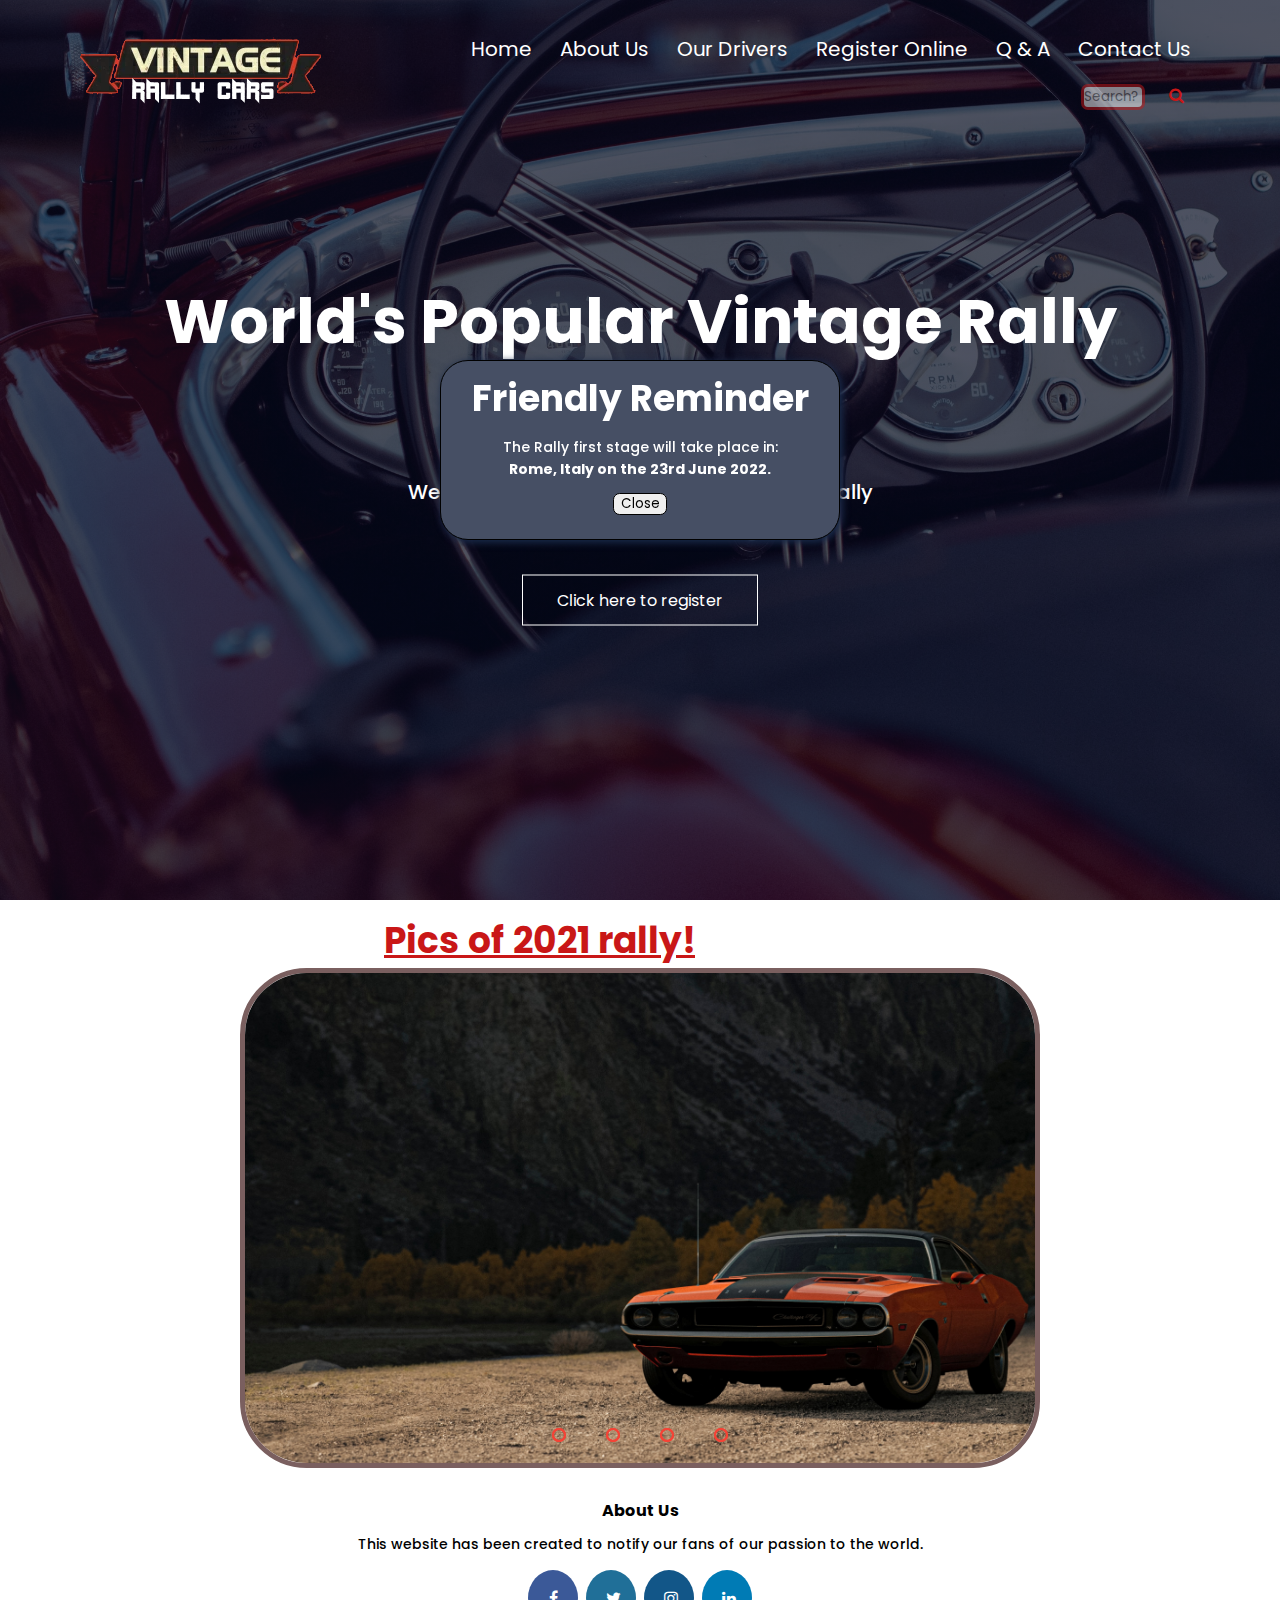
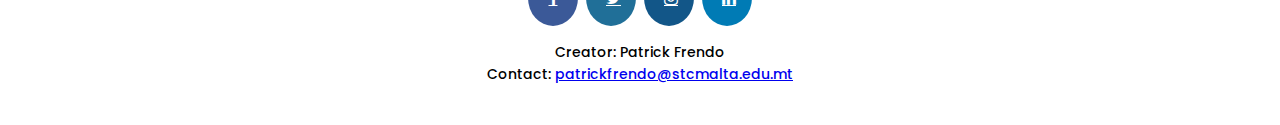
<file: index.html>
<!DOCTYPE html>
<html lang="en">
	<head>
		<meta charset="utf-8">
		<meta name="viewport" content="with=device-width, initial-scale=1.0">
		<title>Home Page</title>
		<link rel="stylesheet" type="text/css" href="style.css">
		<link rel="stylesheet" href="https://cdnjs.cloudflare.com/ajax/libs/font-awesome/4.7.0/css/font-awesome.min.css">
		<!--jquey cdn-->
		<script src="https://ajax.googleapis.com/ajax/libs/jquery/3.6.0/jquery.min.js"></script>
	  <!--main js file -->
	<script src="Javascript/custom.js"></script>
	</head>
	<body>
				<!--Model pop -->
			<div id="mainpop">
		    <div id="popup">
		      <h1>Friendly Reminder</h1>
		      <p>The Rally first stage will take place in: <br/><strong> Rome, Italy on the 23rd June 2022.</strong></p>
					<button id='close-btn'>Close</button>
		    </div>
		  </div>
		<header>
			<!-- Clickable label to show menu if using display smaller than 700px -->
			<div class="togglearea">
				<label for="toggle">
					<span></span>
					<span></span>
					<span></span>
				</label>
			</div>
			<nav>
				<a href="index.html"><img src="assets/images/misc/logo.png" alt="logo icon"></a>
				<input type="checkbox" id="toggle">
				<div class="nav-links" id="navLinks" >
					<ul>
						<li><a href="index.html">Home</a></li>
						<li><a href="about-us.html">About Us</a></li>
						<li><a href="our-drivers.html">Our Drivers</a></li>
						<li><a href="register.html">Register Online</a></li>
						<li><a href="qanda.html">Q & A</a></li>
						<li><a href="contact-us.html">Contact Us</a></li>
						<div>
						<input id="btnsearchcontrol" class="searchtext" type="text" placeholder="Search?" >
							<a id="btnsearchiconcontrol" class="searchbtn">
								<li class="fa fa-search" ></li>
							</a>
						</div>
					</ul>
				</div>
			</nav>
			<div class="text-box">
				<h1 id="paragraph">World's Popular Vintage Rally Racing.</h1>
				<p>Welcome to the most popular vintage car rally<br> Would you like to register?</p>
				<a href="register.html" class="herobtn">Click here to register</a>
			</div>
		</header>
		<!-- content-->
		<!--image slider start-->
		<div class="slidercontent">
			<h1>Pics of 2021 rally!</h1>
    <div class="slider">
      <div class="slides">
        <!--radio buttons start-->
        <input type="radio" name="radio-btn" id="radio1">
        <input type="radio" name="radio-btn" id="radio2">
        <input type="radio" name="radio-btn" id="radio3">
        <input type="radio" name="radio-btn" id="radio4">
        <!--radio buttons end-->
        <!--slide images start-->
        <div class="slide first">
          <img src="assets/images/cars/car1.jpg" alt="Picture of a front car before the rally started.">
        </div>
        <div class="slide">
          <img src="assets/images/cars/car2.jpg" alt="Picture of the side of a white car">
        </div>
        <div class="slide">
          <img src="assets/images/cars/car3.jpg" alt="Picture of the back of a car.">
        </div>
        <div class="slide">
          <img src="assets/images/cars/car4.jpg" alt="Picture of the front of a red car.">
        </div>
        <!--slide images end-->
        <!--automatic navigation start-->
        <div class="navigation-auto">
          <div class="auto-btn1"></div>
          <div class="auto-btn2"></div>
          <div class="auto-btn3"></div>
          <div class="auto-btn4"></div>
        </div>
        <!--automatic navigation end-->
      </div>
      <!--manual navigation start-->
      <div class="navigation-manual">
        <label for="radio1" class="manual-btn"></label>
        <label for="radio2" class="manual-btn"></label>
        <label for="radio3" class="manual-btn"></label>
        <label for="radio4" class="manual-btn"></label>
      </div>
      <!--manual navigation end-->
    </div>
	</div>
		<footer>
			<h4>About Us</h4>
				<p>This website has been created to notify our fans of our passion to the world.</p>
				<div class="icons">
					<a href="www.facebook.com" class="fa fa-facebook"></a>
					<a href="www.twitter.com" class="fa fa-twitter"></a>
					<a href="www.instagram.com" class="fa fa-instagram"></a>
					<a href="www.linkedin.com" class="fa fa-linkedin"></a>
				</div>
				<p>Creator: Patrick Frendo<br/>Contact:
			<a href="patrickfrendo@stcmalta.edu.mt"> patrickfrendo@stcmalta.edu.mt</a>
		</footer>
	</body>
</html>
</file>
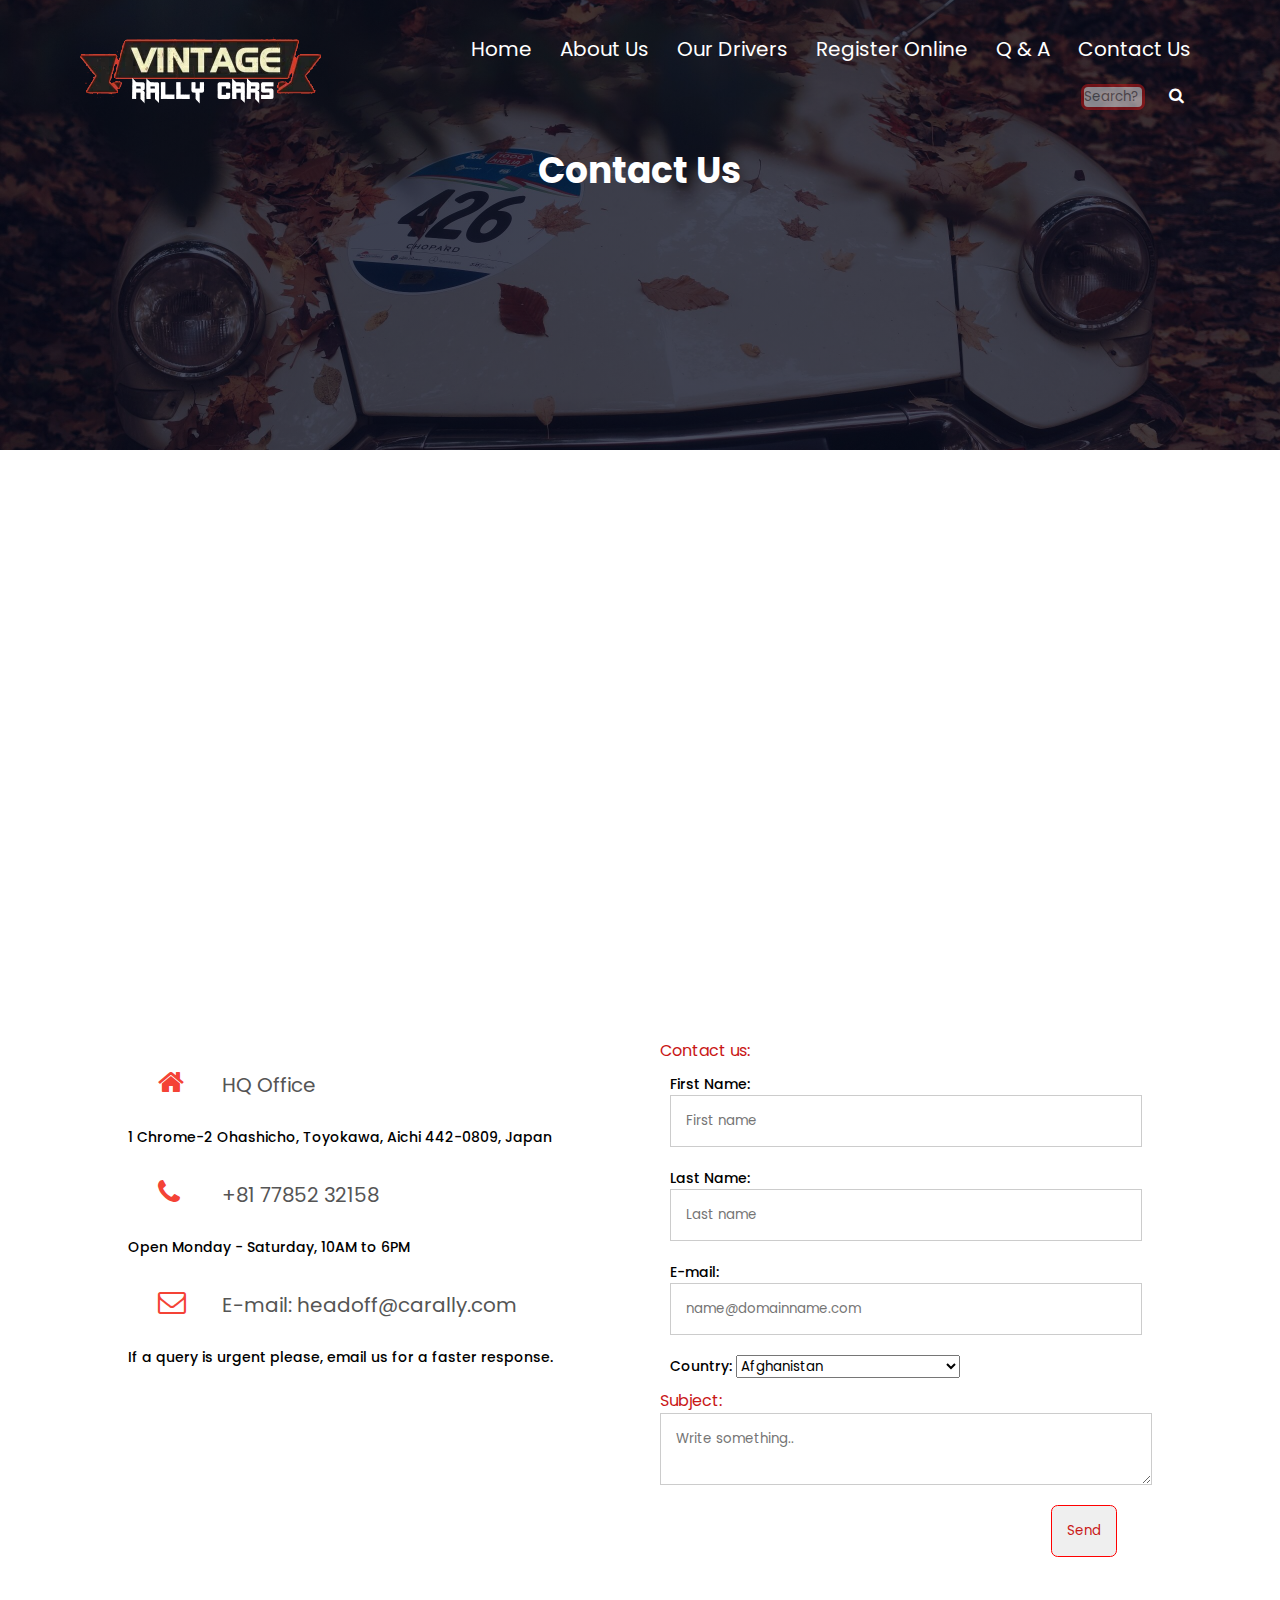
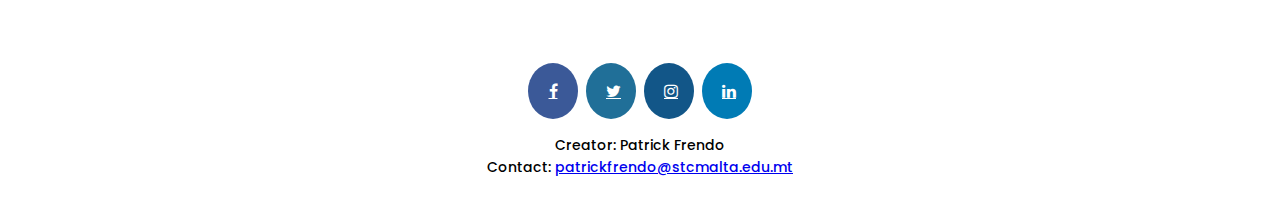
<file: contact-us.html>
<!DOCTYPE html>
<html lang="en">
	<head>
		<meta charset="utf-8">
		<meta name="viewport" content="with=device-width, initial-scale=1.0">
		<title>Contact us</title>
		<link rel="stylesheet" type="text/css" href="style.css">
		<link rel="stylesheet" href="https://cdnjs.cloudflare.com/ajax/libs/font-awesome/4.7.0/css/font-awesome.min.css">
	</head>
	<body>
			<div class="subheader">
				<!-- Clickable label to show menu if using display smaller than 700px -->
				<div class="togglearea">
					<label for="toggle">
						<span></span>
						<span></span>
						<span></span>
					</label>
				</div>
				<nav>
					<a href="index.html"><img src="assets/images/misc/logo.png" alt ="logo icon"></a>
					<input type="checkbox" id="toggle">
					<div class="nav-links" id="navLinks">
						<ul>
							<li><a href="index.html">Home</a></li>
							<li><a href="about-us.html">About Us</a></li>
							<li><a href="our-drivers.html">Our Drivers</a></li>
							<li><a href="register.html">Register Online</a></li>
							<li><a href="qanda.html">Q & A</a></li>
							<li><a href="contact-us.html">Contact Us</a></li>
							<div class="searchbox">
								<input id="btnsearchcontrol" class="searchtext" type="text" placeholder="Search?" >
								<a id="btnsearchiconcontrol" class="searchbtn">
									<li class="fa fa-search" ></li>
								</a>
							</div>
						</ul>
					</div>
				</nav>
				<h1>Contact Us</h1>
			</div>
		<!-- Contact Us Content-->
		<div class="location">
	<iframe src="https://www.google.com/maps/embed?pb=!1m18!1m12!1m3!1d3274.905223705709!2d137.40727331549803!3d34.83347538360284!2m3!1f0!2f0!3f0!3m2!1i1024!2i768!4f13.1!3m3!1m2!1s0x6004cc5ffc139aff%3A0xe8a901caba090c88!2sGrand%20Prix!5e0!3m2!1sen!2sgr!4v1649701166512!5m2!1sen!2sgr" width="600" height="450" style="border:0;" allowfullscreen="" loading="lazy" referrerpolicy="no-referrer-when-downgrade"></iframe>
	 </div>
 <section class="contactus">
	 <div class="row">
	 	<div class="contact-col">
			<div class="contactcheck">
			<div class="contactnow1">
				<a  id="iconreg" class="fa fa-home"></a>
	 			<h3>HQ Office</h3>
				</div>
				<p>1 Chrome-2 Ohashicho, Toyokawa, Aichi 442-0809, Japan</p>
		<div class="contactnow1">
				<a id="iconreg1" class="fa fa-phone"></a>
	 			<h3>+81 77852 32158</h3>
	 	</div>
		<p>Open Monday - Saturday, 10AM to 6PM </p>
		<div class="contactnow1">
			 <a id="iconreg2" class="fa fa-envelope-o"></a>
			 <h3>E-mail: headoff@carally.com</h3>
	 </div>
	 			 <p>If a query is urgent please, email us for a faster response.</p>
	</div>
</div>
	<div class="contact-col">
		<form>
			<fieldset>
				<legend>Contact us:</legend>
				<p>
					<label for ="firstname">First Name:</label> <input type="text" name="firstname" id="firstname" maxlength="15" placeholder="First name" title="Must contain only letters." required >
				</p>
				<p> <label for ="lastname">Last Name:</label> <input type="text" name="lastname" id="lastname" maxlength="30" placeholder="Last name" title="Must contain only letters." required></p>
				<p>
					<label for = "email">E-mail:</label> <input type="email" name="email" id="email" placeholder="name@domainname.com" title="Example: abc@123.com " required>
				</p>
				<p>
					<label for="country">Country: </label> <select id="country" name="country" >
							 <option value="Afganistan">Afghanistan</option>
							 <option value="Albania">Albania</option>
							 <option value="Algeria">Algeria</option>
							 <option value="American Samoa">American Samoa</option>
							 <option value="Andorra">Andorra</option>
							 <option value="Angola">Angola</option>
							 <option value="Anguilla">Anguilla</option>
							 <option value="Antigua & Barbuda">Antigua & Barbuda</option>
							 <option value="Argentina">Argentina</option>
							 <option value="Armenia">Armenia</option>
							 <option value="Aruba">Aruba</option>
							 <option value="Australia">Australia</option>
							 <option value="Austria">Austria</option>
							 <option value="Azerbaijan">Azerbaijan</option>
							 <option value="Bahamas">Bahamas</option>
							 <option value="Bahrain">Bahrain</option>
							 <option value="Bangladesh">Bangladesh</option>
							 <option value="Barbados">Barbados</option>
							 <option value="Belarus">Belarus</option>
							 <option value="Belgium">Belgium</option>
							 <option value="Belize">Belize</option>
							 <option value="Benin">Benin</option>
							 <option value="Bermuda">Bermuda</option>
							 <option value="Bhutan">Bhutan</option>
							 <option value="Bolivia">Bolivia</option>
							 <option value="Bonaire">Bonaire</option>
							 <option value="Bosnia & Herzegovina">Bosnia & Herzegovina</option>
							 <option value="Botswana">Botswana</option>
							 <option value="Brazil">Brazil</option>
							 <option value="British Indian Ocean Ter">British Indian Ocean Ter</option>
							 <option value="Brunei">Brunei</option>
							 <option value="Bulgaria">Bulgaria</option>
							 <option value="Burkina Faso">Burkina Faso</option>
							 <option value="Burundi">Burundi</option>
							 <option value="Cambodia">Cambodia</option>
							 <option value="Cameroon">Cameroon</option>
							 <option value="Canada">Canada</option>
							 <option value="Canary Islands">Canary Islands</option>
							 <option value="Cape Verde">Cape Verde</option>
							 <option value="Cayman Islands">Cayman Islands</option>
							 <option value="Central African Republic">Central African Republic</option>
							 <option value="Chad">Chad</option>
							 <option value="Channel Islands">Channel Islands</option>
							 <option value="Chile">Chile</option>
							 <option value="China">China</option>
							 <option value="Christmas Island">Christmas Island</option>
							 <option value="Cocos Island">Cocos Island</option>
							 <option value="Colombia">Colombia</option>
							 <option value="Comoros">Comoros</option>
							 <option value="Congo">Congo</option>
							 <option value="Cook Islands">Cook Islands</option>
							 <option value="Costa Rica">Costa Rica</option>
							 <option value="Cote DIvoire">Cote DIvoire</option>
							 <option value="Croatia">Croatia</option>
							 <option value="Cuba">Cuba</option>
							 <option value="Curaco">Curacao</option>
							 <option value="Cyprus">Cyprus</option>
							 <option value="Czech Republic">Czech Republic</option>
							 <option value="Denmark">Denmark</option>
							 <option value="Djibouti">Djibouti</option>
							 <option value="Dominica">Dominica</option>
							 <option value="Dominican Republic">Dominican Republic</option>
							 <option value="East Timor">East Timor</option>
							 <option value="Ecuador">Ecuador</option>
							 <option value="Egypt">Egypt</option>
							 <option value="El Salvador">El Salvador</option>
							 <option value="Equatorial Guinea">Equatorial Guinea</option>
							 <option value="Eritrea">Eritrea</option>
							 <option value="Estonia">Estonia</option>
							 <option value="Ethiopia">Ethiopia</option>
							 <option value="Falkland Islands">Falkland Islands</option>
							 <option value="Faroe Islands">Faroe Islands</option>
							 <option value="Fiji">Fiji</option>
							 <option value="Finland">Finland</option>
							 <option value="France">France</option>
							 <option value="French Guiana">French Guiana</option>
							 <option value="French Polynesia">French Polynesia</option>
							 <option value="French Southern Ter">French Southern Ter</option>
							 <option value="Gabon">Gabon</option>
							 <option value="Gambia">Gambia</option>
							 <option value="Georgia">Georgia</option>
							 <option value="Germany">Germany</option>
							 <option value="Ghana">Ghana</option>
							 <option value="Gibraltar">Gibraltar</option>
							 <option value="Great Britain">Great Britain</option>
							 <option value="Greece">Greece</option>
							 <option value="Greenland">Greenland</option>
							 <option value="Grenada">Grenada</option>
							 <option value="Guadeloupe">Guadeloupe</option>
							 <option value="Guam">Guam</option>
							 <option value="Guatemala">Guatemala</option>
							 <option value="Guinea">Guinea</option>
							 <option value="Guyana">Guyana</option>
							 <option value="Haiti">Haiti</option>
							 <option value="Hawaii">Hawaii</option>
							 <option value="Honduras">Honduras</option>
							 <option value="Hong Kong">Hong Kong</option>
							 <option value="Hungary">Hungary</option>
							 <option value="Iceland">Iceland</option>
							 <option value="Indonesia">Indonesia</option>
							 <option value="India">India</option>
							 <option value="Iran">Iran</option>
							 <option value="Iraq">Iraq</option>
							 <option value="Ireland">Ireland</option>
							 <option value="Isle of Man">Isle of Man</option>
							 <option value="Israel">Israel</option>
							 <option value="Italy">Italy</option>
							 <option value="Jamaica">Jamaica</option>
							 <option value="Japan">Japan</option>
							 <option value="Jordan">Jordan</option>
							 <option value="Kazakhstan">Kazakhstan</option>
							 <option value="Kenya">Kenya</option>
							 <option value="Kiribati">Kiribati</option>
							 <option value="Korea North">Korea North</option>
							 <option value="Korea Sout">Korea South</option>
							 <option value="Kuwait">Kuwait</option>
							 <option value="Kyrgyzstan">Kyrgyzstan</option>
							 <option value="Laos">Laos</option>
							 <option value="Latvia">Latvia</option>
							 <option value="Lebanon">Lebanon</option>
							 <option value="Lesotho">Lesotho</option>
							 <option value="Liberia">Liberia</option>
							 <option value="Libya">Libya</option>
							 <option value="Liechtenstein">Liechtenstein</option>
							 <option value="Lithuania">Lithuania</option>
							 <option value="Luxembourg">Luxembourg</option>
							 <option value="Macau">Macau</option>
							 <option value="Macedonia">Macedonia</option>
							 <option value="Madagascar">Madagascar</option>
							 <option value="Malaysia">Malaysia</option>
							 <option value="Malawi">Malawi</option>
							 <option value="Maldives">Maldives</option>
							 <option value="Mali">Mali</option>
							 <option value="Malta">Malta</option>
							 <option value="Marshall Islands">Marshall Islands</option>
							 <option value="Martinique">Martinique</option>
							 <option value="Mauritania">Mauritania</option>
							 <option value="Mauritius">Mauritius</option>
							 <option value="Mayotte">Mayotte</option>
							 <option value="Mexico">Mexico</option>
							 <option value="Midway Islands">Midway Islands</option>
							 <option value="Moldova">Moldova</option>
							 <option value="Monaco">Monaco</option>
							 <option value="Mongolia">Mongolia</option>
							 <option value="Montserrat">Montserrat</option>
							 <option value="Morocco">Morocco</option>
							 <option value="Mozambique">Mozambique</option>
							 <option value="Myanmar">Myanmar</option>
							 <option value="Nambia">Nambia</option>
							 <option value="Nauru">Nauru</option>
							 <option value="Nepal">Nepal</option>
							 <option value="Netherland Antilles">Netherland Antilles</option>
							 <option value="Netherlands">Netherlands (Holland, Europe)</option>
							 <option value="Nevis">Nevis</option>
							 <option value="New Caledonia">New Caledonia</option>
							 <option value="New Zealand">New Zealand</option>
							 <option value="Nicaragua">Nicaragua</option>
							 <option value="Niger">Niger</option>
							 <option value="Nigeria">Nigeria</option>
							 <option value="Niue">Niue</option>
							 <option value="Norfolk Island">Norfolk Island</option>
							 <option value="Norway">Norway</option>
							 <option value="Oman">Oman</option>
							 <option value="Pakistan">Pakistan</option>
							 <option value="Palau Island">Palau Island</option>
							 <option value="Palestine">Palestine</option>
							 <option value="Panama">Panama</option>
							 <option value="Papua New Guinea">Papua New Guinea</option>
							 <option value="Paraguay">Paraguay</option>
							 <option value="Peru">Peru</option>
							 <option value="Phillipines">Philippines</option>
							 <option value="Pitcairn Island">Pitcairn Island</option>
							 <option value="Poland">Poland</option>
							 <option value="Portugal">Portugal</option>
							 <option value="Puerto Rico">Puerto Rico</option>
							 <option value="Qatar">Qatar</option>
							 <option value="Republic of Montenegro">Republic of Montenegro</option>
							 <option value="Republic of Serbia">Republic of Serbia</option>
							 <option value="Reunion">Reunion</option>
							 <option value="Romania">Romania</option>
							 <option value="Russia">Russia</option>
							 <option value="Rwanda">Rwanda</option>
							 <option value="St Barthelemy">St Barthelemy</option>
							 <option value="St Eustatius">St Eustatius</option>
							 <option value="St Helena">St Helena</option>
							 <option value="St Kitts-Nevis">St Kitts-Nevis</option>
							 <option value="St Lucia">St Lucia</option>
							 <option value="St Maarten">St Maarten</option>
							 <option value="St Pierre & Miquelon">St Pierre & Miquelon</option>
							 <option value="St Vincent & Grenadines">St Vincent & Grenadines</option>
							 <option value="Saipan">Saipan</option>
							 <option value="Samoa">Samoa</option>
							 <option value="Samoa American">Samoa American</option>
							 <option value="San Marino">San Marino</option>
							 <option value="Sao Tome & Principe">Sao Tome & Principe</option>
							 <option value="Saudi Arabia">Saudi Arabia</option>
							 <option value="Senegal">Senegal</option>
							 <option value="Seychelles">Seychelles</option>
							 <option value="Sierra Leone">Sierra Leone</option>
							 <option value="Singapore">Singapore</option>
							 <option value="Slovakia">Slovakia</option>
							 <option value="Slovenia">Slovenia</option>
							 <option value="Solomon Islands">Solomon Islands</option>
							 <option value="Somalia">Somalia</option>
							 <option value="South Africa">South Africa</option>
							 <option value="Spain">Spain</option>
							 <option value="Sri Lanka">Sri Lanka</option>
							 <option value="Sudan">Sudan</option>
							 <option value="Suriname">Suriname</option>
							 <option value="Swaziland">Swaziland</option>
							 <option value="Sweden">Sweden</option>
							 <option value="Switzerland">Switzerland</option>
							 <option value="Syria">Syria</option>
							 <option value="Tahiti">Tahiti</option>
							 <option value="Taiwan">Taiwan</option>
							 <option value="Tajikistan">Tajikistan</option>
							 <option value="Tanzania">Tanzania</option>
							 <option value="Thailand">Thailand</option>
							 <option value="Togo">Togo</option>
							 <option value="Tokelau">Tokelau</option>
							 <option value="Tonga">Tonga</option>
							 <option value="Trinidad & Tobago">Trinidad & Tobago</option>
							 <option value="Tunisia">Tunisia</option>
							 <option value="Turkey">Turkey</option>
							 <option value="Turkmenistan">Turkmenistan</option>
							 <option value="Turks & Caicos Is">Turks & Caicos Is</option>
							 <option value="Tuvalu">Tuvalu</option>
							 <option value="Uganda">Uganda</option>
							 <option value="United Kingdom">United Kingdom</option>
							 <option value="Ukraine">Ukraine</option>
							 <option value="United Arab Erimates">United Arab Emirates</option>
							 <option value="United States of America">United States of America</option>
							 <option value="Uraguay">Uruguay</option>
							 <option value="Uzbekistan">Uzbekistan</option>
							 <option value="Vanuatu">Vanuatu</option>
							 <option value="Vatican City State">Vatican City State</option>
							 <option value="Venezuela">Venezuela</option>
							 <option value="Vietnam">Vietnam</option>
							 <option value="Virgin Islands (Brit)">Virgin Islands (Brit)</option>
							 <option value="Virgin Islands (USA)">Virgin Islands (USA)</option>
							 <option value="Wake Island">Wake Island</option>
							 <option value="Wallis & Futana Is">Wallis & Futana Is</option>
							 <option value="Yemen">Yemen</option>
							 <option value="Zaire">Zaire</option>
							 <option value="Zambia">Zambia</option>
							 <option value="Zimbabwe">Zimbabwe</option>
						</select> </p>
				<label>Subject:</label> <textarea placeholder="Write something.." title="Type anything you want." required></textarea>
				<div class="ctusbtn">
					<input type="submit" name="submit" value="Send">
				</div>
				</fieldset>
		</form>
</div>
</div>
 </section>
		<footer>
			<div class="icons-us">
				<a href="www.facebook.com" class="fa fa-facebook"></a>
				<a href="www.twitter.com" class="fa fa-twitter"></a>
				<a href="www.instagram.com" class="fa fa-instagram"></a>
				<a href="www.linkedin.com" class="fa fa-linkedin"></a>
			</div>
				<p>Creator: Patrick Frendo<br/>Contact:
			<a href="patrickfrendo@stcmalta.edu.mt"> patrickfrendo@stcmalta.edu.mt</a>
		</footer>
	</body>
</html>
</file>
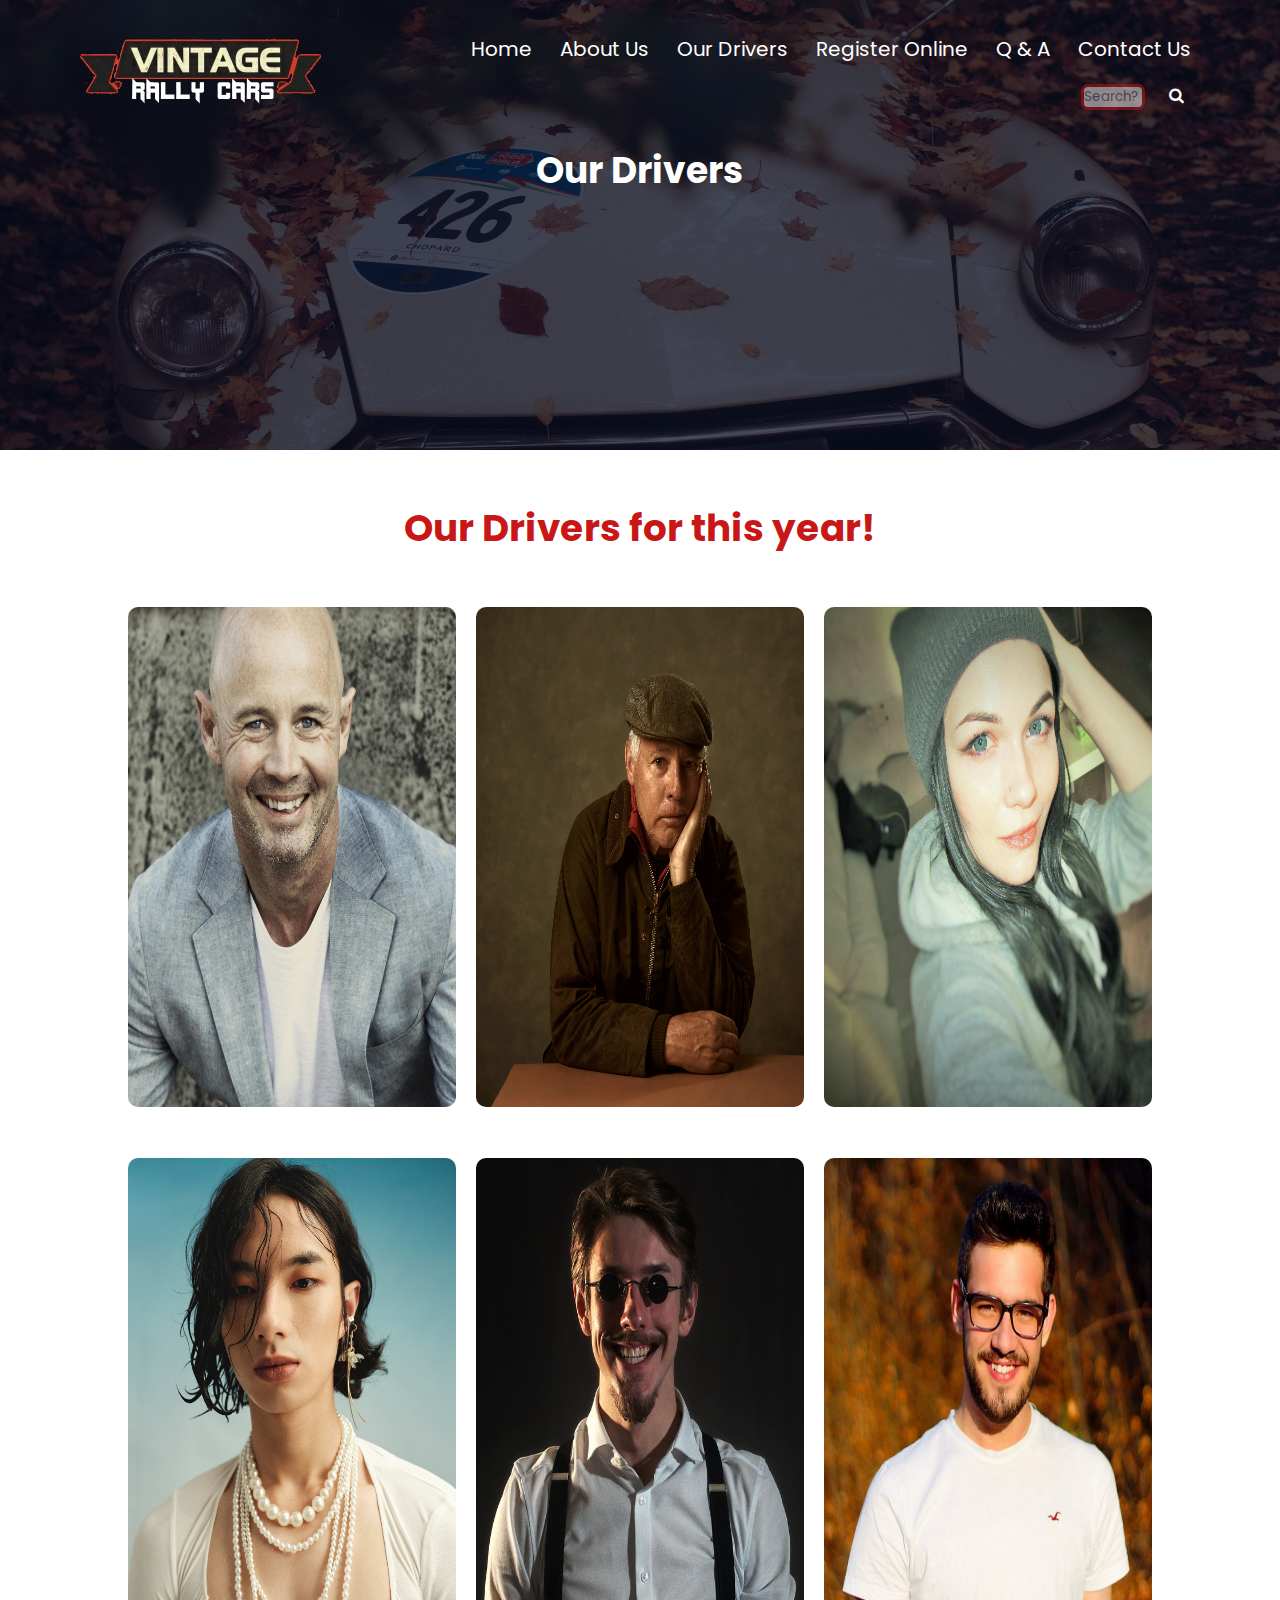
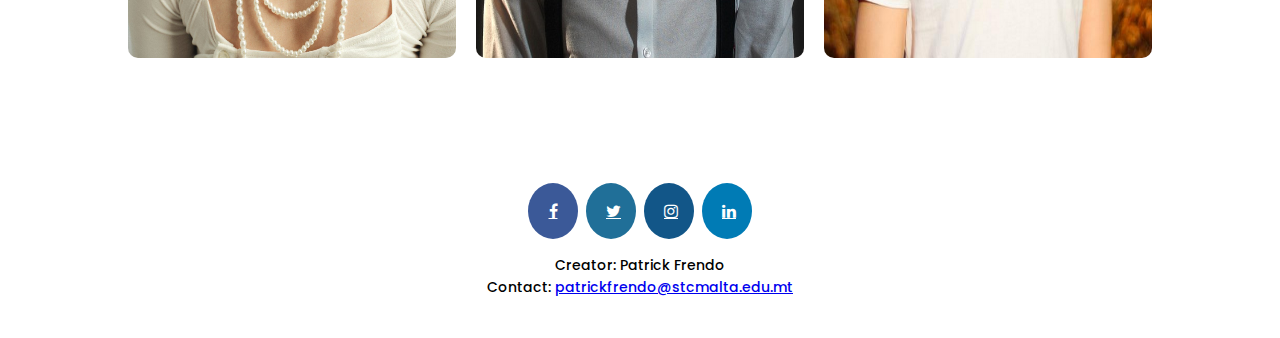
<file: our-drivers.html>
<!DOCTYPE html>
<html lang="en">
	<head>
		<meta charset="utf-8">
		<meta name="viewport" content="with=device-width, initial-scale=1.0">
		<title>Our Drivers</title>
		<link rel="stylesheet" type="text/css" href="style.css">
		<link rel="stylesheet" href="https://cdnjs.cloudflare.com/ajax/libs/font-awesome/4.7.0/css/font-awesome.min.css">
	</head>
	<body>
			<div class="subheader">
				<!-- Clickable label to show menu if using display smaller than 700px -->
				<div class="togglearea">
					<label for="toggle">
						<span></span>
						<span></span>
						<span></span>
					</label>
				</div>
				<nav>
					<a href="index.html"><img src="assets/images/misc/logo.png" alt ="logo icon"></a>
					<input type="checkbox" id="toggle">
					<div class="nav-links" id="navLinks">
						<ul>
							<li><a href="index.html">Home</a></li>
							<li><a href="about-us.html">About Us</a></li>
							<li><a href="our-drivers.html">Our Drivers</a></li>
							<li><a href="register.html">Register Online</a></li>
							<li><a href="qanda.html">Q & A</a></li>
							<li><a href="contact-us.html">Contact Us</a></li>
							<div class="searchbox">
								<input id="btnsearchcontrol" class="searchtext" type="text" placeholder="Search?" >
								<a id="btnsearchiconcontrol" class="searchbtn">
									<li class="fa fa-search" ></li>
								</a>
							</div>
						</ul>
					</div>
				</nav>
				<h1>Our Drivers</h1>
			</div>
		<!-- About us Content-->
		<section class="participants" >
					<h2>Our Drivers for this year!</h2>
					<div class="row">
						<div class="participants-col">
							<img src="assets/images/drivers/amet.jpg" width="500" height="500" alt="Amet Williams">
							<div class="layer">
								<h3>Amet Williams</h3>
							</div>
						</div>
						<div class="participants-col">
							<img src="assets/images/drivers/jon.jpg" width="500" height="500" alt="John Brown">
							<div class="layer">
								<h3>John Brown</h3>
							</div>
						</div>
						<div class="participants-col">
							<img src="assets/images/drivers/rita.jpg" width="500" height="500" alt="Rita Martinez">
							<div class="layer">
								<h3>Rita Martinez</h3>
							</div>
						</div>
					</div>
					<div class="row">
						<div class="participants-col">
							<img src="assets/images/drivers/sabrina.jpg" width="500" height="500" alt="Sabrina Davis">
							<div class="layer">
								<h3>Sabrina Davis</h3>
							</div>
						</div>
						<div class="participants-col">
							<img src="assets/images/drivers/bill.png" width="500" height="500" alt="Bill Murray">
							<div class="layer">
								<h3>Bill Murray</h3>
							</div>
						</div>
						<div class="participants-col">
							<img src="assets/images/drivers/phil.png" width="500" height="500" alt="Phil Sabbat">
							<div class="layer">
								<h3>Phil Sabbat</h3>
							</div>
						</div>
					</div>
		</section>
		<footer>
				<div class="icons-us">
					<a href="www.facebook.com" class="fa fa-facebook" ></a>
					<a href="www.twitter.com" class="fa fa-twitter"></a>
					<a href="www.instagram.com" class="fa fa-instagram"></a>
					<a href="www.linkedin.com" class="fa fa-linkedin"></a>
				</div>
				<p>Creator: Patrick Frendo<br/>Contact:
			<a href="patrickfrendo@stcmalta.edu.mt"> patrickfrendo@stcmalta.edu.mt</a>
		</footer>
	</body>
</html>
</file>
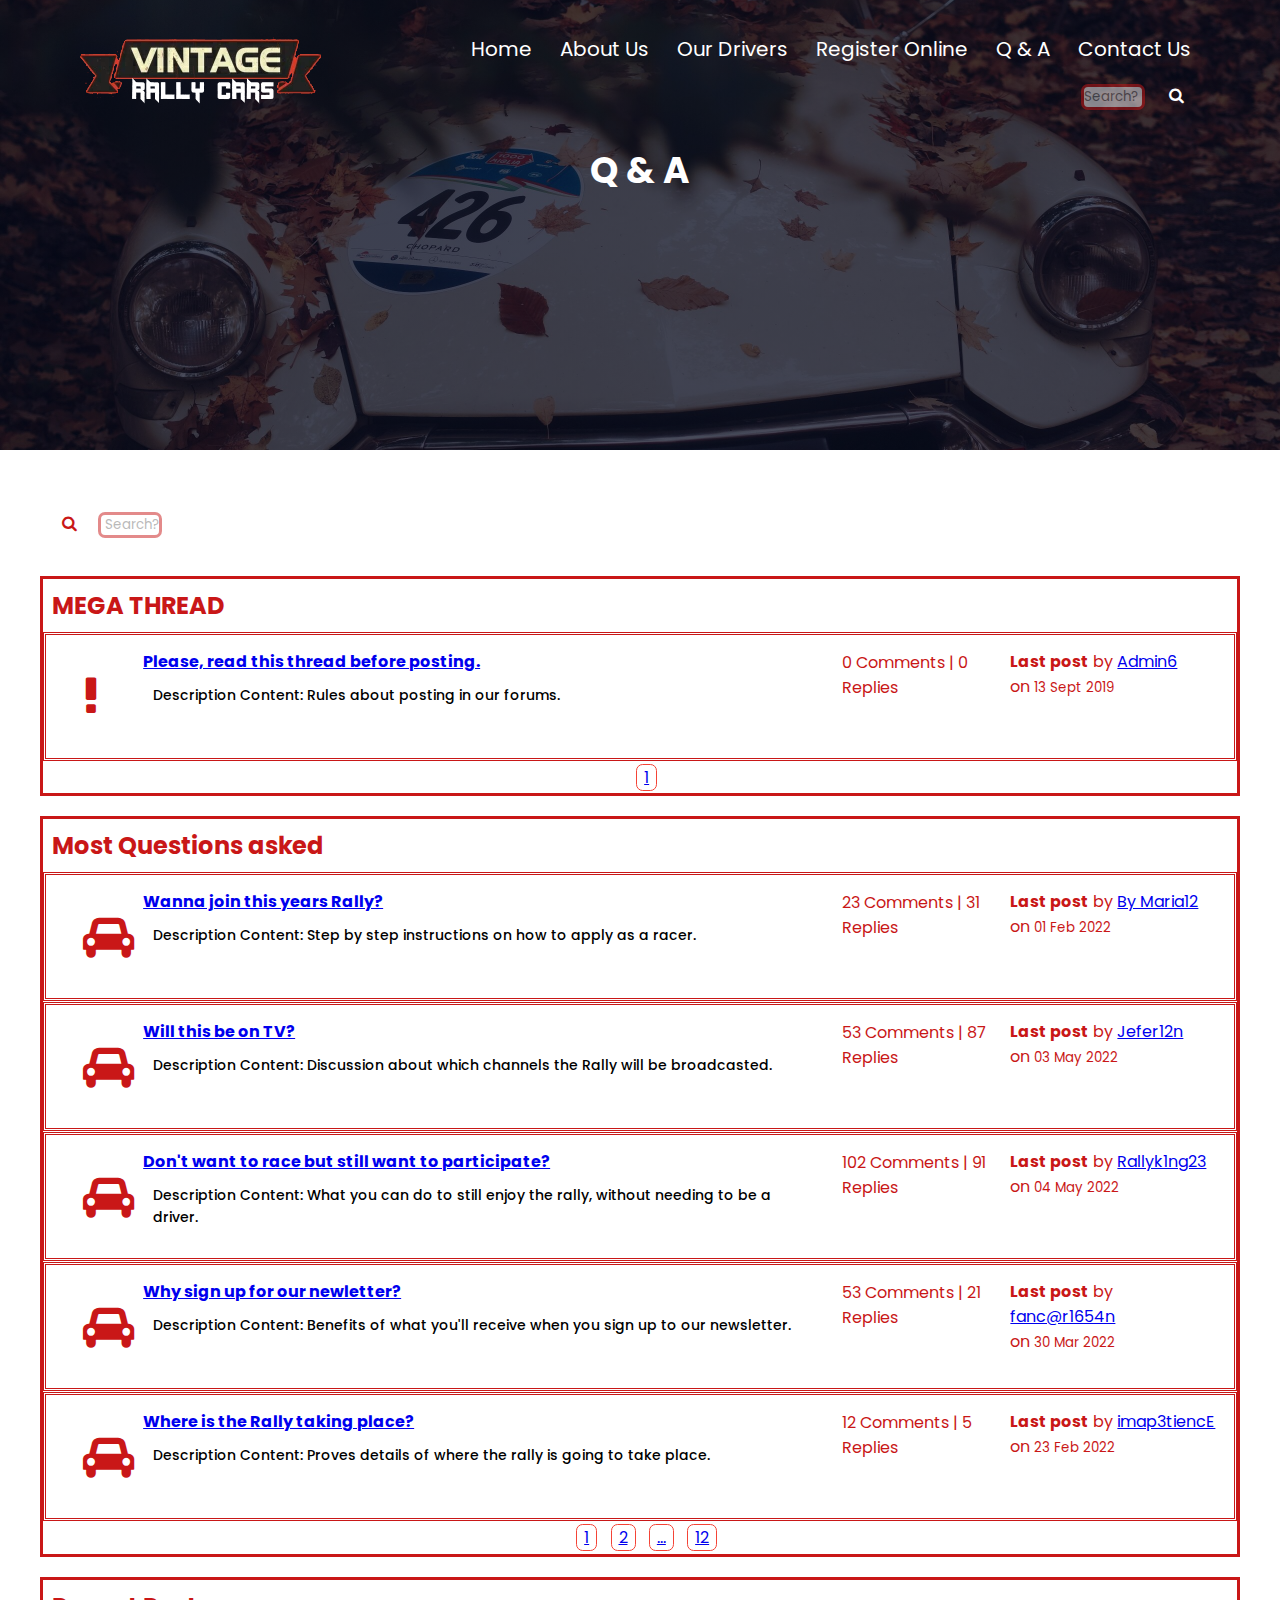
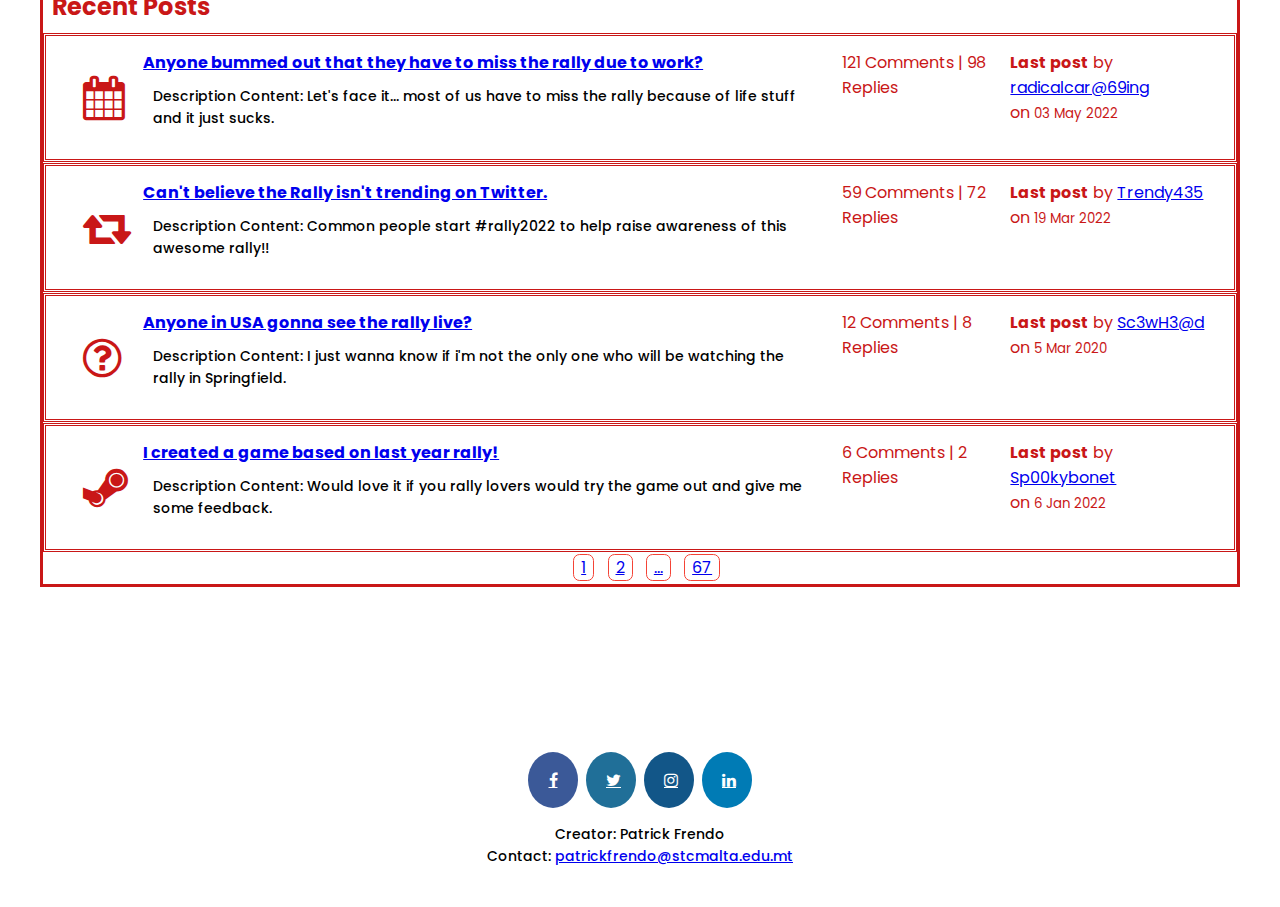
<file: qanda.html>
<!DOCTYPE html>
<html lang="en">
	<head>
		<meta charset="utf-8">
		<meta name="viewport" content="with=device-width, initial-scale=1.0">
		<title>Q & A</title>
		<link rel="stylesheet" type="text/css" href="style.css">
		<link rel="stylesheet" href="https://cdnjs.cloudflare.com/ajax/libs/font-awesome/4.7.0/css/font-awesome.min.css">
	</head>
	<body>
			<div class="subheader">
				<!-- Clickable label to show menu if using display smaller than 700px -->
				<div class="togglearea">
					<label for="toggle">
						<span></span>
						<span></span>
						<span></span>
					</label>
				</div>
				<nav>
					<a href="index.html"><img src="assets/images/misc/logo.png" alt ="logo icon"></a>
					<input type="checkbox" id="toggle">
					<div class="nav-links" id="navLinks">
						<ul>
							<li><a href="index.html">Home</a></li>
							<li><a href="about-us.html">About Us</a></li>
							<li><a href="our-drivers.html">Our Drivers</a></li>
							<li><a href="register.html">Register Online</a></li>
							<li><a href="qanda.html">Q & A</a></li>
							<li><a href="contact-us.html">Contact Us</a></li>
							<div class="searchbox">
								<input id="btnsearchcontrol" class="searchtext" type="text" placeholder="Search?" >
								<a id="btnsearchiconcontrol" class="searchbtn">
									<li class="fa fa-search" ></li>
								</a>
							</div>
						</ul>
					</div>
				</nav>
				<h1>Q & A</h1>
			</div>
		<!-- Questions and Answers content-->
<section>
	<!--SearchBox Section-->

	<div class="container1">
		<div class="searchbox">
			<a class="searchbtn">
				<span class="fa fa-search" ></span>
			</a>
			<input id="btnsearchcontrol1" class="searchtext" type="text" placeholder=" Search?">
		</div>
			<div class="subforum">
					<div class="subforum-title">
							<h2>MEGA THREAD</h2>
					</div>
					<div class="subforum-row">
							<div class="subforum-icon subforum-column center">
									<i class="fa fa-exclamation center"></i>
							</div>
							<div class="subforum-description subforum-column">
									<h4><a href="#" onclick="return false;">Please, read this thread before posting.</a></h4>
									<p>Description Content: Rules about posting in our forums.</p>
							</div>
							<div class="subforum-statssubforum-columncenter">
									<span class="commentspace">0 Comments | 0 Replies</span>
							</div>
							<div class="subforum-info subforum-column">
									<b>Last post</b> by <a href="#" onclick="return false;">Admin6</a>
									<br>on <small>13 Sept 2019</small>
							</div>
					</div>
					<div class="pages">
						<div class="page">
							<a href="#" onclick="return false;"> 1 </a>
						</div>
					</div>
			</div>
			<!--More-->

			<div class="subforum">
					<div class="subforum-title">
							<h2>Most Questions asked</h2>
					</div>
					<div class="subforum-row">
							<div class="subforum-icon subforum-column center">
									<i class="fa fa-car center"></i>
							</div>
							<div class="subforum-description subforum-column">
									<h4><a href="#" onclick="return false;">Wanna join this years Rally?</a></h4>
									<p>Description Content: Step by step instructions on how to apply as a racer.</p>
							</div>
							<div class="subforum-statssubforum-columncenter">
									<span class="commentspace"> 23 Comments | 31 Replies</span>
							</div>
							<div class="subforum-info subforum-column">
									<b>Last post</b> by <a href="#" onclick="return false;">By Maria12</a>
									<br>on <small>01 Feb 2022</small>
							</div>
					</div>
					<hr class="subforum-devider">
					<div class="subforum-row">
							<div class="subforum-icon subforum-column center">
									<i class="fa fa-car center"></i>
							</div>
							<div class="subforum-description subforum-column">
									<h4><a href="#" onclick="return false;">Will this be on TV?</a></h4>
									<p>Description Content: Discussion about which channels the Rally will be broadcasted. </p>
							</div>
							<div class="subforum-statssubforum-columncenter">
									<span class="commentspace">53 Comments | 87 Replies</span>
							</div>
							<div class="subforum-info subforum-column">
									<b>Last post</b> by <a href="#" onclick="return false;">Jefer12n</a>
									<br>on <small>03 May 2022</small>
							</div>
					</div>
					<hr class="subforum-devider">
					<div class="subforum-row">
							<div class="subforum-icon subforum-column center">
									<i class="fa fa-car center"></i>
							</div>
							<div class="subforum-description subforum-column">
									<h4><a href="#" onclick="return false;">Don't want to race but still want to participate?</a></h4>
									<p>Description Content: What you can do to still enjoy the rally, without needing to be a driver.</p>
							</div>
							<div class="subforum-statssubforum-columncenter">
									<span class="commentspace">102 Comments | 91 Replies</span>
							</div>
							<div class="subforum-info subforum-column">
									<b>Last post</b> by <a href="#" onclick="return false;">Rallyk1ng23</a>
									<br>on <small>04 May 2022</small>
							</div>
					</div>
					<hr class="subforum-devider">
					<div class="subforum-row">
							<div class="subforum-icon subforum-column center">
									<i class="fa fa-car center"></i>
							</div>
							<div class="subforum-description subforum-column">
									<h4><a href="#" onclick="return false;">Why sign up for our newletter?</a></h4>
									<p>Description Content: Benefits of what you'll receive when you sign up to our newsletter.</p>
							</div>
							<div class="subforum-statssubforum-columncenter">
									<span class="commentspace">53 Comments | 21 Replies</span>
							</div>
							<div class="subforum-info subforum-column">
									<b>Last post</b> by <a href="#" onclick="return false;">fanc@r1654n</a>
									<br>on <small>30 Mar 2022</small>
							</div>
					</div>
					<hr class="subforum-devider">
					<div class="subforum-row">
							<div class="subforum-icon subforum-column center">
									<i class="fa fa-car center"></i>
							</div>
							<div class="subforum-description subforum-column">
									<h4><a href="#" onclick="return false;">Where is the Rally taking place?</a></h4>
									<p>Description Content: Proves details of where the rally is going to take place.</p>
							</div>
							<div class="subforum-statssubforum-columncenter">
									<span class="commentspace">12 Comments | 5 Replies</span>
							</div>
							<div class="subforum-info subforum-column">
									<b>Last post</b> by <a href="#" onclick="return false;">imap3tiencE</a>
									<br>on <small>23 Feb 2022</small>
							</div>
					</div>
					<div class="pages">
						<div class="page">
							<a href="#" onclick="return false;"> 1 </a>
						</div>
						<div class="page">
							<a href="#" onclick="return false;"> 2 </a>
						</div>
						<div class="page">
							<a href="#" onclick="return false;"> ... </a>
						</div>
						<div class="page">
							<a href="#" onclick="return false;"> 12 </a>
						</div>
					</div>
			</div>

			<div class="subforum">
					<div class="subforum-title">
							<h2>Recent Posts</h2>
					</div>
					<div class="subforum-row">
							<div class="subforum-icon subforum-column center">
									<i class="fa fa-calendar center"></i>
							</div>
							<div class="subforum-description subforum-column">
									<h4><a href="#" onclick="return false;">Anyone bummed out that they have to miss the rally due to work?</a></h4>
									<p>Description Content: Let's face it... most of us have to miss the rally because of life stuff and it just sucks.</p>
							</div>
							<div class="subforum-statssubforum-columncenter">
									<span class="commentspace">121 Comments | 98 Replies</span>
							</div>
							<div class="subforum-info subforum-column">
									<b>Last post</b> by <a href="#" onclick="return false;">radicalcar@69ing</a>
									<br>on <small>03 May 2022</small>
							</div>
					</div>
					<hr class="subforum-devider">
					<div class="subforum-row">
							<div class="subforum-icon subforum-column center">
									<i class="fa fa-retweet center"></i>
							</div>
							<div class="subforum-description subforum-column">
									<h4><a href="#" onclick="return false;">Can't believe the Rally isn't trending on Twitter.</a></h4>
									<p>Description Content: Common people start #rally2022 to help raise awareness of this awesome rally!!</p>
							</div>
							<div class="subforum-statssubforum-columncenter">
									<span class="commentspace">59 Comments | 72 Replies</span>
							</div>
							<div class="subforum-info subforum-column">
									<b>Last post</b> by <a href="#" onclick="return false;">Trendy435</a>
									<br>on <small>19 Mar 2022</small>
							</div>
					</div>
					<hr class="subforum-devider">
					<div class="subforum-row">
							<div class="subforum-icon subforum-column center">
									<i class="fa fa-question-circle-o center"></i>
							</div>
							<div class="subforum-description subforum-column">
									<h4><a href="#" onclick="return false;">Anyone in USA gonna see the rally live?</a></h4>
									<p>Description Content: I just wanna know if i'm not the only one who will be watching the rally in Springfield.</p>
							</div>
							<div class="subforum-statssubforum-columncenter">
									<span class="commentspace">12 Comments | 8 Replies</span>
							</div>
							<div class="subforum-info subforum-column">
									<b>Last post</b> by <a href="#" onclick="return false;">Sc3wH3@d</a>
									<br>on <small>5 Mar 2020</small>
							</div>
					</div>
					<hr class="subforum-devider">
					<div class="subforum-row">
							<div class="subforum-icon subforum-column center">
									<i class="fa fa-steam center"></i>
							</div>
							<div class="subforum-description subforum-column">
									<h4><a href="#" onclick="return false;">I created a game based on last year rally!</a></h4>
									<p>Description Content: Would love it if you rally lovers would try the game out and give me some feedback.</p>
							</div>
							<div class="subforum-statssubforum-columncenter">
									<span class="commentspace">6 Comments | 2 Replies</span>
							</div>
							<div class="subforum-info subforum-column">
									<b>Last post</b> by <a href="#" onclick="return false;">Sp00kybonet</a>
									<br>on <small>6 Jan 2022</small>
							</div>
					</div>
					<div class="pages">
						<div class="page">
							<a href="#" onclick="return false;"> 1 </a>
						</div>
						<div class="page">
							<a href="#" onclick="return false;"> 2 </a>
						</div>
						<div class="page">
							<a href="#" onclick="return false;"> ... </a>
						</div>
						<div class="page">
							<a href="#" onclick="return false;"> 67 </a>
						</div>
					</div>
			</div>
	</div>
		</section>
		<footer>
				<div class="icons-us">
					<a href="www.facebook.com" class="fa fa-facebook"></a>
					<a href="www.twitter.com" class="fa fa-twitter"></a>
					<a href="www.instagram.com" class="fa fa-instagram"></a>
					<a href="www.linkedin.com" class="fa fa-linkedin"></a>
				</div>
				<p>Creator: Patrick Frendo<br/>Contact:
			<a href="patrickfrendo@stcmalta.edu.mt"> patrickfrendo@stcmalta.edu.mt</a>
		</footer>
	</body>
</html>
</file>
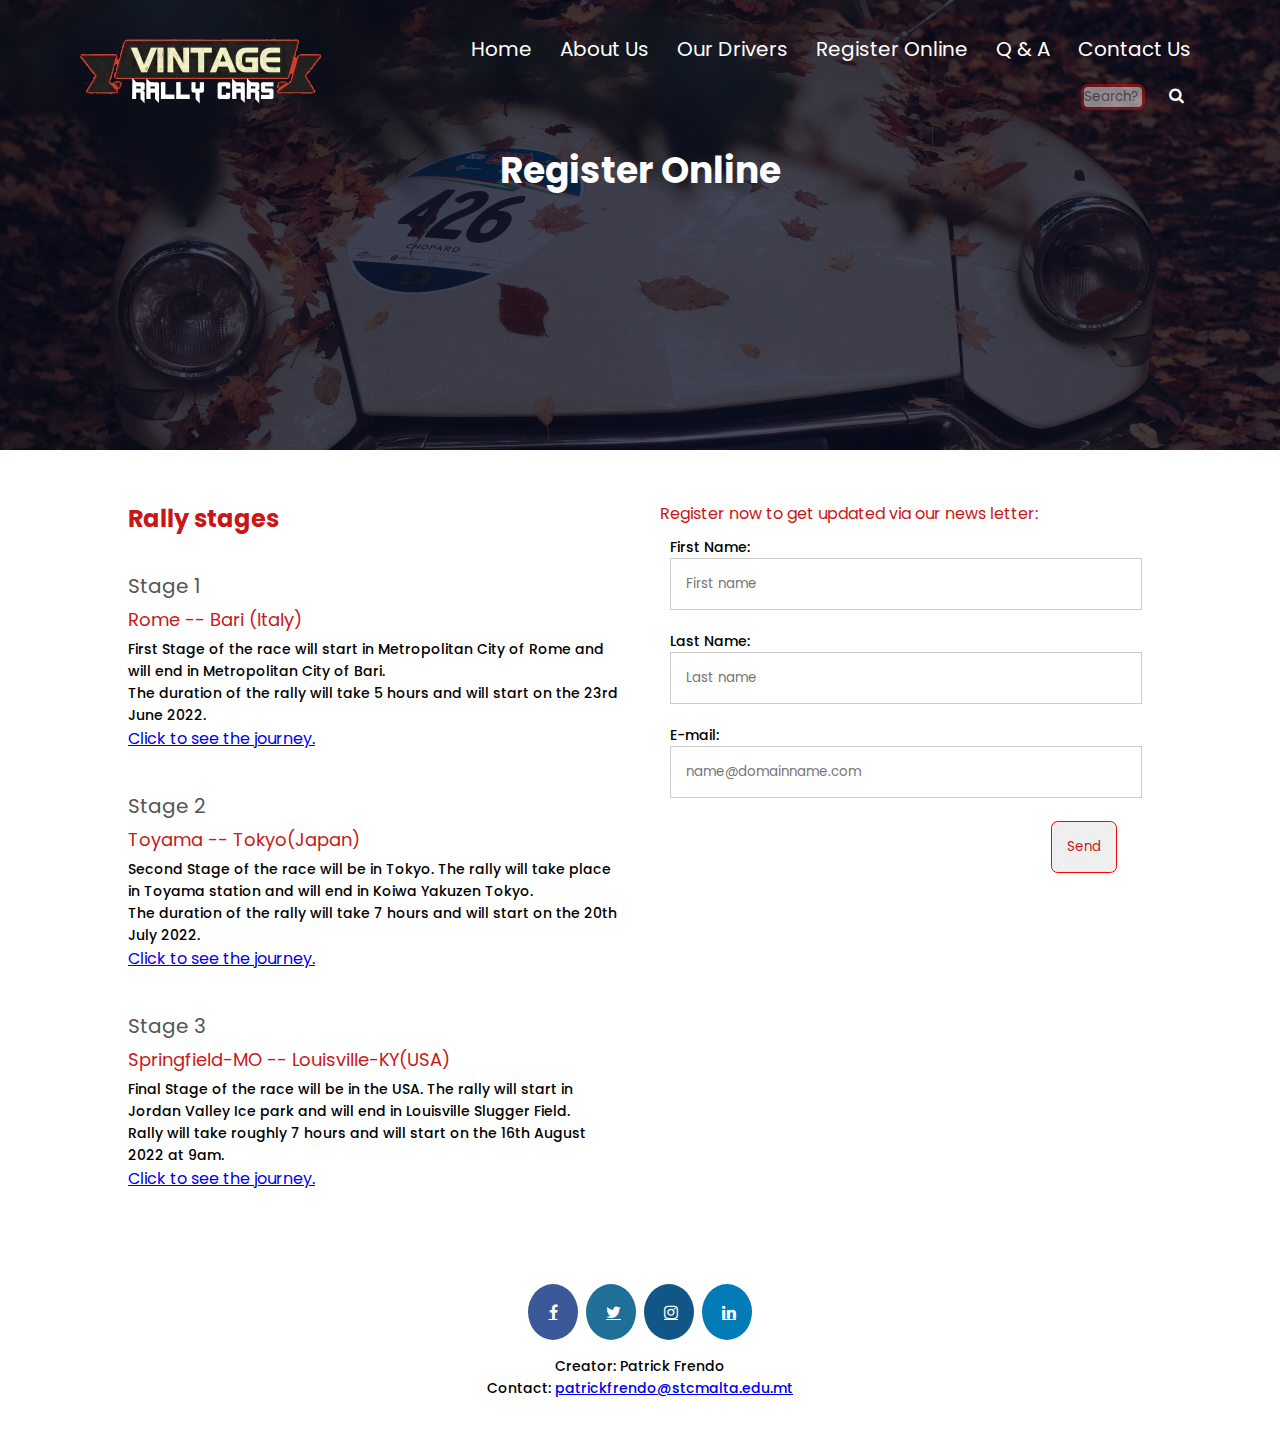
<file: register.html>
<!DOCTYPE html>
<html lang="en">
	<head>
		<meta charset="utf-8">
		<meta name="viewport" content="with=device-width, initial-scale=1.0">
		<title>Register Online</title>
		<link rel="stylesheet" type="text/css" href="style.css">
		<link rel="stylesheet" href="https://cdnjs.cloudflare.com/ajax/libs/font-awesome/4.7.0/css/font-awesome.min.css">
	</head>
	<body>
			<div class="subheader">
				<!-- Clickable label to show menu if using display smaller than 700px -->
				<div class="togglearea">
					<label for="toggle">
						<span></span>
						<span></span>
						<span></span>
					</label>
				</div>
				<nav>
					<a href="index.html"><img src="assets/images/misc/logo.png" alt ="logo icon"></a>
					<input type="checkbox" id="toggle">
					<div class="nav-links" id="navLinks">
						<ul>
							<li><a href="index.html">Home</a></li>
							<li><a href="about-us.html">About Us</a></li>
							<li><a href="our-drivers.html">Our Drivers</a></li>
							<li><a href="register.html">Register Online</a></li>
							<li><a href="qanda.html">Q & A</a></li>
							<li><a href="contact-us.html">Contact Us</a></li>
							<div class="searchbox">
								<input id="btnsearchcontrol" class="searchtext" type="text" placeholder="Search?" >
								<a id="btnsearchiconcontrol" class="searchbtn">
									<li class="fa fa-search" ></li>
								</a>
							</div>
						</ul>
					</div>
				</nav>
				<h1>Register Online</h1>
			</div>
		<!-- Register Content-->
 <section class="contactus">
	 <div class="row">
	 	<div class="contact-col">
			<div>
	 		<div>
				<h2>Rally stages</h2>
				<br>
	 			<h3>Stage 1 </h3>
				<h4>Rome -- Bari (Italy)</h4>
				<p>First Stage of the race will start in Metropolitan City of Rome and will end in Metropolitan City of Bari.</p>
				<p>The duration of the rally will take 5 hours and will start on the 23rd June 2022.</p>
				<a href="https://goo.gl/maps/64xnYDnDMm1Upf3y9" target="_blank">Click to see the journey.</a>
	 		</div>
	 	</div>
		<div class="contact-col">
	 		<div>
				<h3>Stage 2</h3>
				<h4>Toyama -- Tokyo(Japan)</h4>
				<p>Second Stage of the race will be in Tokyo. The rally will take place in Toyama station and will end in Koiwa Yakuzen Tokyo.</p>
				<p>The duration of the rally will take 7 hours and will start on the 20th July 2022.</p>
				<a href="https://goo.gl/maps/64xnYDnDMm1Upf3y9" target="_blank">Click to see the journey.</a>
	 		</div>
	 	</div>
		<div>
		 <div>
			 <h3>Stage 3</h3>
				 <h4>Springfield-MO -- Louisville-KY(USA)</h4>
			 <p>Final Stage of the race will be in the USA. The rally will start in Jordan Valley Ice park and will end in Louisville Slugger Field.</p>
			 <p>Rally will take roughly 7 hours and will start on the 16th August 2022 at 9am.</p>
			 <a href="https://goo.gl/maps/7K1VVfbA9paJ2JpRA" target="_blank">Click to see the journey.</a>
		 </div>
	 </div>
	</div>
	<div class="contact-col">
		<form action="login.php" method="GET">
			<fieldset>
				<legend>Register now to get updated via our news letter:</legend>
				<p>
					<label for ="firstname">First Name:</label> <input type="text" name="firstname" id="firstname" maxlength="15" placeholder="First name" title="Type only letters" required >
				</p>
				<p> <label for ="lastname">Last Name:</label> <input type="text" name="lastname" id="lastname" maxlength="30" placeholder="Last name" title="Type only letters" required></p>
				<p>
					<label for = "email">E-mail:</label> <input type="email" name="email" id="email" placeholder="name@domainname.com" title="Example: abc@123.com" required>
				</p>
				<div class="ctusbtn">
					<input type="submit" name="submit" value="Send">
				</div>
			</fieldset>
		</form>
	</div>
</div>
 </section>
		<footer>
			<div class="icons-us">
				<a href="www.facebook.com" class="fa fa-facebook"></a>
				<a href="www.twitter.com" class="fa fa-twitter"></a>
				<a href="www.instagram.com" class="fa fa-instagram"></a>
				<a href="www.linkedin.com" class="fa fa-linkedin"></a>
			</div>
				<p>Creator: Patrick Frendo<br/>Contact:
			<a href="patrickfrendo@stcmalta.edu.mt"> patrickfrendo@stcmalta.edu.mt</a>
		</footer>
	</body>
</html>
</file>
<file: style.css>
@import url('https://fonts.googleapis.com/css2?family=Poppins:wght@100;200;400;600;700&display=swap');

*{
	margin: 0px;
	padding: 0px;
	box-sizing: border-box;
	font-family: 'Poppins', sans-serif;
}

body{
	margin: 0;
	color: #C91717;
}
/*vh to properly fill the background*/
header{
	min-height: 100vh;
	width: 100%;
	background-image: linear-gradient(rgba(4,9,30,0.7),rgba(4,9,30,0.7)), url(assets/images/misc/wallpaper.jpg);
	background-size: cover;
	background-repeat: no-repeat;
	position: relative;
}
/*-------------------------------Start-Nav Menu ---------------*/
nav{
	display: flex;
	padding: 2% 6%;
	justify-content: space-between;
	align-items: center;
}
nav img{
	width: 250px;
}

.nav-links{
	flex: 1;
	text-align: right;
}
.nav-links ul li{
	list-style: none;
	display: inline-block;
	padding: 8px 12px;
}

.nav-links ul li a{
	color: #fff;
	text-decoration: none;
	font-size: 20px;
}

.nav-links ul li::after{
	content: '';
	width: 0;
	height: 2px;
	background: #f44336;
	display: block;
	margin:auto;
}
.nav-links ul li:hover::after{
	width:100%;
	transition: 0.5s;
}
/*-------------------------------End-Nav Menu ---------------*/

/*-------------------------------Start-Search box ---------------*/
#btnsearchcontrol{
	left: 20pt;
	border:3px solid #C91717;
	border-style: solid;
	border-radius: 7px;
	opacity: 0.5 ;
	width: 48pt;
	transition:2s;
}

#btnsearchcontrol:focus {
	opacity: 1;
	width: 150pt;
	font-size: 16pt;
	transition: 2s;
}

#btnsearchcontrol1{
	left: 20pt;
	border:3px solid #C91717;
	border-style: solid;
	border-radius: 7px;
	opacity: 0.5 ;
	width: 48pt;
	transition:2s;
}

#btnsearchcontrol1:focus {
	opacity: 1;
	width: 150pt;
	font-size: 16pt;
	transition: 2s;
}

/*-------------------------------End-Search box ---------------*/
.text-box{
	width: 90%;
	color:#fff;
	position: absolute;
	top: 50%;
	left: 50%;
	transform: translate(-50%,-50%);
	text-align: center;
}
.text-box h1{
	font-size: 62px;
}
.text-box p {
	margin: 10px 0 40px;
	font-size: 20px;
	color: #fff
}
.herobtn{
	display: inline-block;
	text-decoration: none;
	color:#fff;
	border: 1px solid #fff;
	padding:12px 34px;
	font-size: 16px;
	background: transparent;
	position: relative;
	cursor: pointer;
}
.herobtn:hover{
	border: 1px solid #f44336;
	background: #f44336;
	transition: 1s;
}
.section{
	width: 100%;
	min-height: 100vh;
	background-color: #ddd;
}

.container{
	width: 80%;
	display: block;
	margin: auto;
	padding-top: 100px;
}

.content-section{
	float: left;
	width: 55%;
}
.video-section{
	float: right;
	width: 40%;
}
.video-section video{
	width: 100%;
	height: auto;
}

.content-section .title{
	text-transform: uppercase;
	font-size: 28px;
}

.content-section .content h3{
	margin-top: 20px;
	color: #3d3d3d;
	font-size: 19px;
}

.content-section .content p{
	margin-top: 10px;
	font-family: sans-serif;
	font-size: 17px;
	line-height: 1.5;
}
.content-section .content .button{
	margin-top: 30px;
}

.content-section .content .button a{
	background-color: #3d3d3d;
	padding: 12px 40px;
	text-decoration: none;
	color: #fff;
	font-size: 25px;
	letter-spacing: 1.5px;
}

.content-section .content .button a:hover{
	background-color: #a52a2a;
	color: #fff;
}

#toggle{
	display: none;
}
.togglearea{
	float: right;
	color: white;
	padding: 10px;
	display: flex;
	justify-content: flex-end;
}

.togglearea label{
	background: #5B7DB1;
	height: 45px;
	width: 50px;
	color:black;
	border-radius: 6px;
	cursor: pointer;
	display:flex;
	justify-content: center;
	align-items: center;
	flex-direction:column;
}

.togglearea label span{
	background-color: black;
	height: 2px;
	width: 70%;
	margin: 5px 0;
}

.togglearea{
	display: none;
}

.active, .dot:hover {
  background-color: #717171;
}

@media screen and (max-width:500px){
	.text-box h1{
		font-size: 26px;
	}
	.text-box p{
		font-size: 16px;
	}
	#toggle:checked + .nav-links{
		display: flex;
	}
	.togglearea{
		display: flex;
	}
	.nav-links ull li {
		display:block;
	}

	.nav-links{
		display: none;
		position: absolute;
		background:#112B3C;
		height: 252pt;
		width: 200px;
		top: 60px;
		right: 0px;
		text-align: left;
		z-index: 2;
	}

	nav img{
		width: 200px;
	}
.searchbtn{
	display: none;
}
	#btnsearchcontrol{
		margin-left: 10pt;
		opacity: 0.5 ;
		width: 95pt;
	}
	#btnsearchcontrol:focus {
		opacity: 1;
		width: 120pt;
		font-size: 14pt;
		transition: 2s;
	}
	#btnsearchcontrol1{
		margin-left: 10pt;
		opacity: 0.5 ;
		width: 95pt;
	}
	#btnsearchcontrol1:focus {
		opacity: 1;
		width: 120pt;
		font-size: 14pt;
		transition: 2s;
	}

}

/*--------------index.html css---------------------*/
/*--------------participants-----------*/
.participants{
	width:80%;
	margin:auto;
	text-align: center;
	padding-top: 50px;
}
h1{
	font-size:36px;
	font-weight: 700;
}
p{ color:#777;
	font-size: 14px;
	font-weight: 300;
	line-height: 22px;
	padding: 10px;
}
.participants h2{
	font-size: 28pt;
}
.row{
	margin-top: 5%;
	margin-bottom: -10%;
	padding-bottom: 0;
	display:flex;
	justify-content: space-between;
}
.participants-col{
	flex-basis: 32%;
	background: #fff3f3;
	border-radius: 10px;
	margin-bottom: 10%;
	position: relative;
	overflow: hidden;
}
.participants-col img{
	width: 100%;
	display:block;
}
.layer{
	background: transparent;
	height: 100%;
	width:100%;
	position: absolute;
	top: 0%;
	left:0%;
	transition: 0.5s;
}
.layer:hover{
	background: rgba(159,20,20,0.7);
}
h3{
	color: #fff;
	text-align: center;
	font-weight:600;
	margin:10px 0;
}
.layer h3{
	width: 100%;
	font-weight: 500;
	color:#fff;
	font-size: 26px;
	bottom:0;
	left: 50%;
	transform: translate(-50%);
	position: absolute;
	opacity: 0;
	transition: 0.1s;
}

.layer:hover h3{
	bottom:49%;
	opacity: 1;
}

@media(max-width: 500px){
	.row{
		flex-direction: column;
	}

}

/* -------------footer--------------------------*/
footer{
  width:100%;
	text-align: center;
	padding: 30px 0;
	color: black;

}
footer, p{
	font-weight: 450;
	color: black;
}


/*--------------Social Media links ----------------*/

.fa {
  padding: 20px;
  text-align: center;
  margin: 5px 2px;
  font-size: 30px;
  width: 50px;
	border-radius: 50%;
}

.fa-facebook {
  background: #3B5998;
  color: white;
}
.fa-twitter {
  background: #206f98;
  color: white;
}
.fa-linkedin {
  background: #007bb5;
  color: white;
}
.fa-instagram {
  background: #125688;
  color: white;
}
.fa:hover {
    opacity: 0.9;
}


/*--------------About us page----------------*/
.subheader{
	height: 50vh;
	width: 100%;
	background-image: linear-gradient(rgba(4,9,30,0.7),rgba(4,9,30,0.7)), url(assets/images/misc/aboutuswp.jpg);
	background-position: center;
	background-size: cover;
	text-align: center;
	color:#fff;
}
.subheader h2{
	margin-top: 100px;
	font-size: 20px;
}

.about-us{
	width: 80%;
	margin:auto;
	padding-top: 0px;
	padding-bottom: 50px;
}

.aboutcol{
	flex-basis: 48%;
	padding:30px 2px;
	margin-right: 30pt;
}

video{
	width: 685px;
	margin-bottom: 20pt;
}

.aboutcol h1{
	padding-top: 0;
}

.aboutcol p{
	font-weight: 200;
	padding:15px 0 25px;
	color: black;
}
.icons-us{
	margin-top: 90px;
}

@media(max-width: 500px){
	.icons-us{
		margin-top: auto;
	}
	.subheader{
		height:40vh;
		width: 100%;
		background-image: linear-gradient(rgba(4,9,30,0.7),rgba(4,9,30,0.7)), url(assets/images/misc/aboutuswp.jpg);
		background-position: center;
		background-size: cover;
		text-align: center;
		color:#fff;
	}


 video{
	 margin: 0;
	 padding: 0;
	 width: 339px;
	 height: 196px;
	 object-fit: cover;
 }
}

/*---------------------Contact us AND Register----------------------*/
.location{
	width: 80%;
	margin:auto;
	padding: 80px 0;
	padding-bottom: 0;
}
.location iframe{
	width: 100%;
}

.contactus{
	width: 80%;
	margin:auto;
}

.contact-col{
	flex-basis: 48%;
	margin-bottom: 30px;
}

.contact-col div{
	display: block;
	margin-bottom: 40px;
}

.contact-col div .fa{
	font-size: 28px;
	color: #f44336;
	margin: 10px;
	margin-right: 30px;
}

.contact-col div p{
	padding: 0;
}

.contact-col div h3{
	text-align: left;
	font-size: 20px;
	margin-bottom: 5px;
	color:#555;
	font-weight: 400;
}

.contact-col div h4{
	text-align: left;
	font-size: 18px;
	margin-bottom: 5px;
	color:#C91717;
	font-weight: 400;
}
.contact-col input, .contact-col textarea{
	width:100%;
	padding: 15px;
	outline: none;
	border: 1px solid #ccc;
}
.contact-col .ctusbtn{
	float: right;
	display: inline-block;
	color:#f44336;
	border: 1px solid #fff;
	padding:12px 34px;
	font-size: 13px;
}

.ctusbtn input{
	color: #C91717;
	border: 1px solid red;
	border-radius: 5pt;
}

.ctusbtn input:hover{
	opacity: 0.5;
	color: black;
	border: 1px solid black;
}
fieldset{
	border: none;
}
.contact-col .contactnow1{
	display: block ruby;
	margin-bottom: auto;
}

@media(max-width: 500px) {
	.contact-col .contactnow1{
		display: block;
	}

	.contact-col .contactcheck .contactnow1 h3{
		text-align: center;
	}
	.contact-col .contactcheck p{
		text-align: center;
	}

	#iconreg{
		margin-left: 40%;
	}
	#iconreg1{
		margin-left: 40%;
	}
	#iconreg2{
		margin-left: 40%;
	}
}
/*--------------Modal pop-up----------------------*/
#mainpop{
  width: 100%;
  height:80vh;
  position: absolute;
  top: 0;
  left:0;
  display:none;

}
#popup{
  text-align: center;
  width: 400px;
  height: 180px;
  background: #464F64;
  box-sizing: border-box;
  padding: 10px;
	z-index: 99;
  position:fixed;
  top: 50%;
  left: 50%;
  transform:translate(-50%,-50%);
	border: 1px solid black;
	border-radius: 21pt;
	box-shadow: 2px 2px 7px 1px #192948;
}

#popup h1{
	color: white;
}

#popup p{
	color: white;
}

#popup button{
	padding: 0 5pt 0 5pt;
	border: 1pt solid black;
	border-radius: 5pt;

}


/*----------------Q and A content----------------------*/
.container1{
    margin: 20px;
    padding: 20px;
}

.subforum{
	border-style: solid;
    margin-top:20px;
		background-color: #FFFFFF;
}

.subforum-title{
    padding: 5px;
    border-radius: 5px;
    margin:4px;
}

.subforum-row{
		margin-top: 1px;
		border-style: double;
    display: grid;
    grid-template-columns: 7% 60% 13% 20%;
}

.subforum-column{
    padding: 10px;
    margin:4px;
    border-radius: 5px;
}

.center{
    display: flex;
    justify-content: center;
    align-items: center;
}

.subforum-icon i{
    font-size: 45px;
}

.subforum-devider{
    display: none;
}

.pages{
	margin-top: 2pt;
	margin-bottom: 2pt;
display:flex;
justify-content: center;
}

.page{
	margin-left: 10pt;
	padding-left: 7px;
	padding-right: 7px;
	border: 1pt solid #f44336;
	border-radius: 5pt;
}

.page:hover{
	background-color: #f44336;
	transition: 0.5s;
}

.subforum-statssubforum-columncenter .commentspace{
	padding-top: 11pt;
	display: block;
}

/* For the smartphones */
@media screen and (max-width: 500px) {
    .container{
        margin: 10px;
        padding: 10px;
    }

    .subforum-row{
        display: grid;
        grid-template-columns: 25% 75%;
        grid-template-rows: 65% 35%;
    }

    .subforum-devider{
        display: block;
        border: 0;
        height: 1px;
        background-image: linear-gradient(to right, rgba(190, 190, 190, 0), rgba(255, 255, 255, 0.75), rgba(190, 190, 190, 0));
    }
 .subforum-statssubforum-columncenter , .subforum-info{
	 display: none;
 							}
	}


/*-----------Slide show-----------*/

.slidercontent h1{
	margin-left: 30%;
	margin-top: 10pt;
	text-decoration: underline;
}
.slider{
	margin: auto;
  width: 800px;
  height: 500px;
  border-radius: 10px;
  overflow: hidden;

}

.slides{
  width: 500%;
  height: 500px;
  display: flex;
}

.slides input{
  display: none;
}

.slide{
  width: 20%;
  transition: 2s;

}

.slide img{
  width: 800px;
  height: 500px;
	border: 5px solid #7A5F5F;
	border-radius: 50pt;
}

/*css for manual slide navigation*/

.navigation-manual{
  position: absolute;
  width: 800px;
  margin-top: -40px;
  display: flex;
  justify-content: center;
}

.manual-btn{
  border: 2px solid #f44336;
  padding: 5px;
  border-radius: 10px;
  cursor: pointer;
  transition: 1s;

}

.manual-btn:not(:last-child){
  margin-right: 40px;
}

.manual-btn:hover{
  background: #f44336;
}

#radio1:checked ~ .first{
  margin-left: 0;
}

#radio2:checked ~ .first{
  margin-left: -20%;
}

#radio3:checked ~ .first{
  margin-left: -40%;
}

#radio4:checked ~ .first{
  margin-left: -60%;
}

/*css for automatic navigation*/

.navigation-auto{
  position: absolute;
  display: flex;
  width: 800px;
  justify-content: center;
  margin-top: 460px;
}

.navigation-auto div{
  border: 2px solid #f44336;
  padding: 5px;
  border-radius: 10px;
  transition: 2s;
}

.navigation-auto div:not(:last-child){
  margin-right: 40px;
}

#radio1:checked ~ .navigation-auto .auto-btn1{
  background: #f44336;
}

#radio2:checked ~ .navigation-auto .auto-btn2{
  background: #f44336;
}

#radio3:checked ~ .navigation-auto .auto-btn3{
  background: #f44336;
}

#radio4:checked ~ .navigation-auto .auto-btn4{
  background: #f44336;
}

@media screen and (max-width: 500px) {

	.slidercontent h1{
		margin-left: 20%;
		font-size: 22pt;
		margin-bottom: 10pt;
	}

		.navigation-auto{
		display: block;
		}

		.navigation-auto{
		position: absolute;
		display: flex;
		width: 310px;
		justify-content: center;
		margin-top: 210px;
		margin-left: 45px;
		}

		.navigation-auto div{
		border: 2px solid #fff;
		padding: 3px;
		border-radius: 10px;
		transition: 2s;
		}

	.navigation-auto div:not(:last-child){
		margin-right: 20px;
	}

	.slider{
	width: 400px;
	margin-left:27px;
	height: 240px;
	margin-top: -10px;
	}

	.slide img{
	width: 400px;
	height: 240px;
	}
	.manual-btn{
		display: none;
	}
}
</file>
